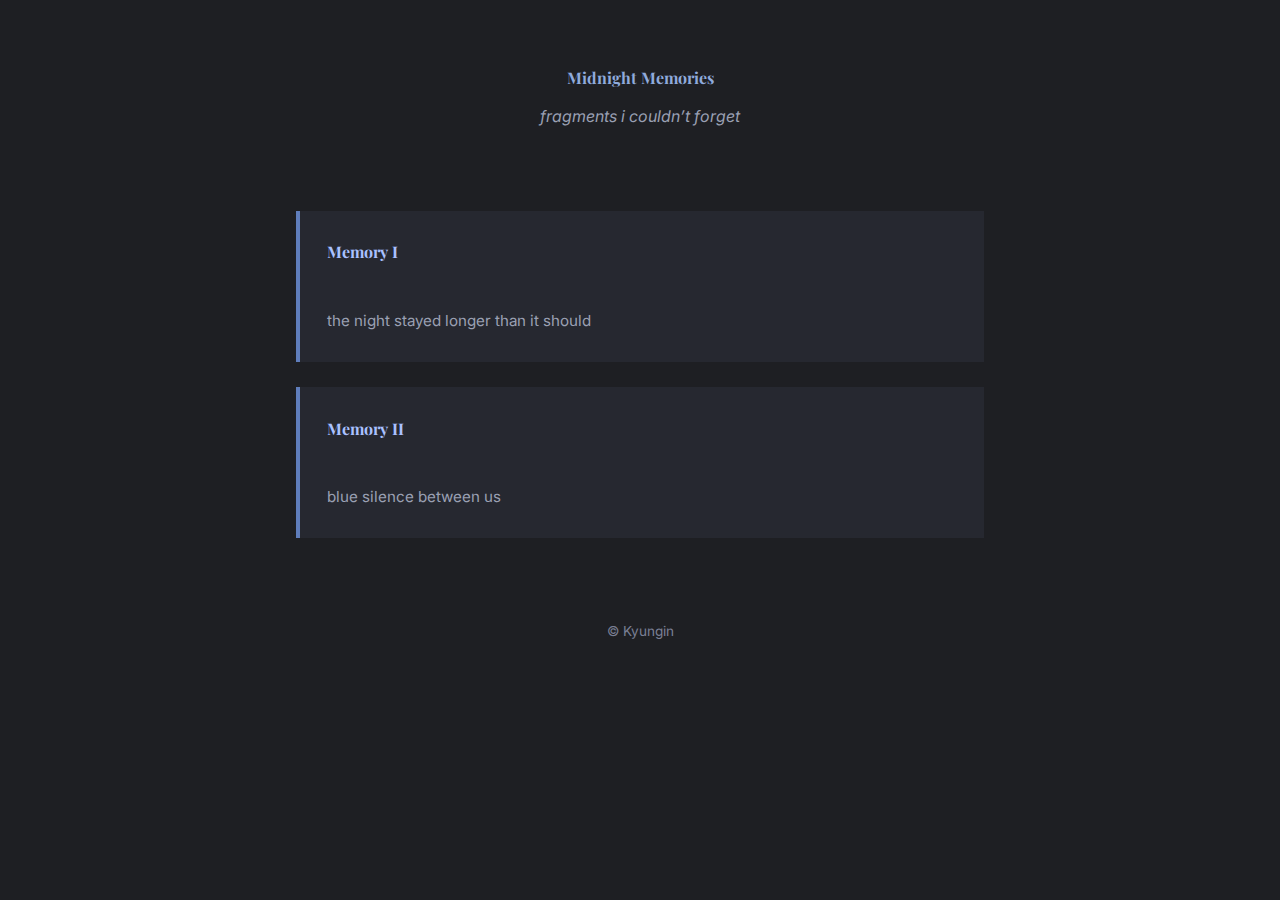
<file: index.html>
<!DOCTYPE html>
<html lang="en">
<head>
    <meta charset="UTF-8">
    <meta name="viewport" content="width=device-width, initial-scale=1.0">
    <title>Midnight Memories</title>
    <link rel="stylesheet" href="styles.css">
</head>
<body>

<header>
    <h1>Midnight Memories</h1>
    <p class="subtitle">fragments i couldn’t forget</p>
</header>

<main>
    <section class="memories">
        <a href="memories/memory1.html" class="memory">
            <h2>Memory I</h2>
            <p>the night stayed longer than it should</p>
        </a>

        <a href="memories/memory2.html" class="memory">
            <h2>Memory II</h2>
            <p>blue silence between us</p>
        </a>
    </section>
</main>

<footer>
    <p>© Kyungin</p>
</footer>

</body>
</html>
</file>
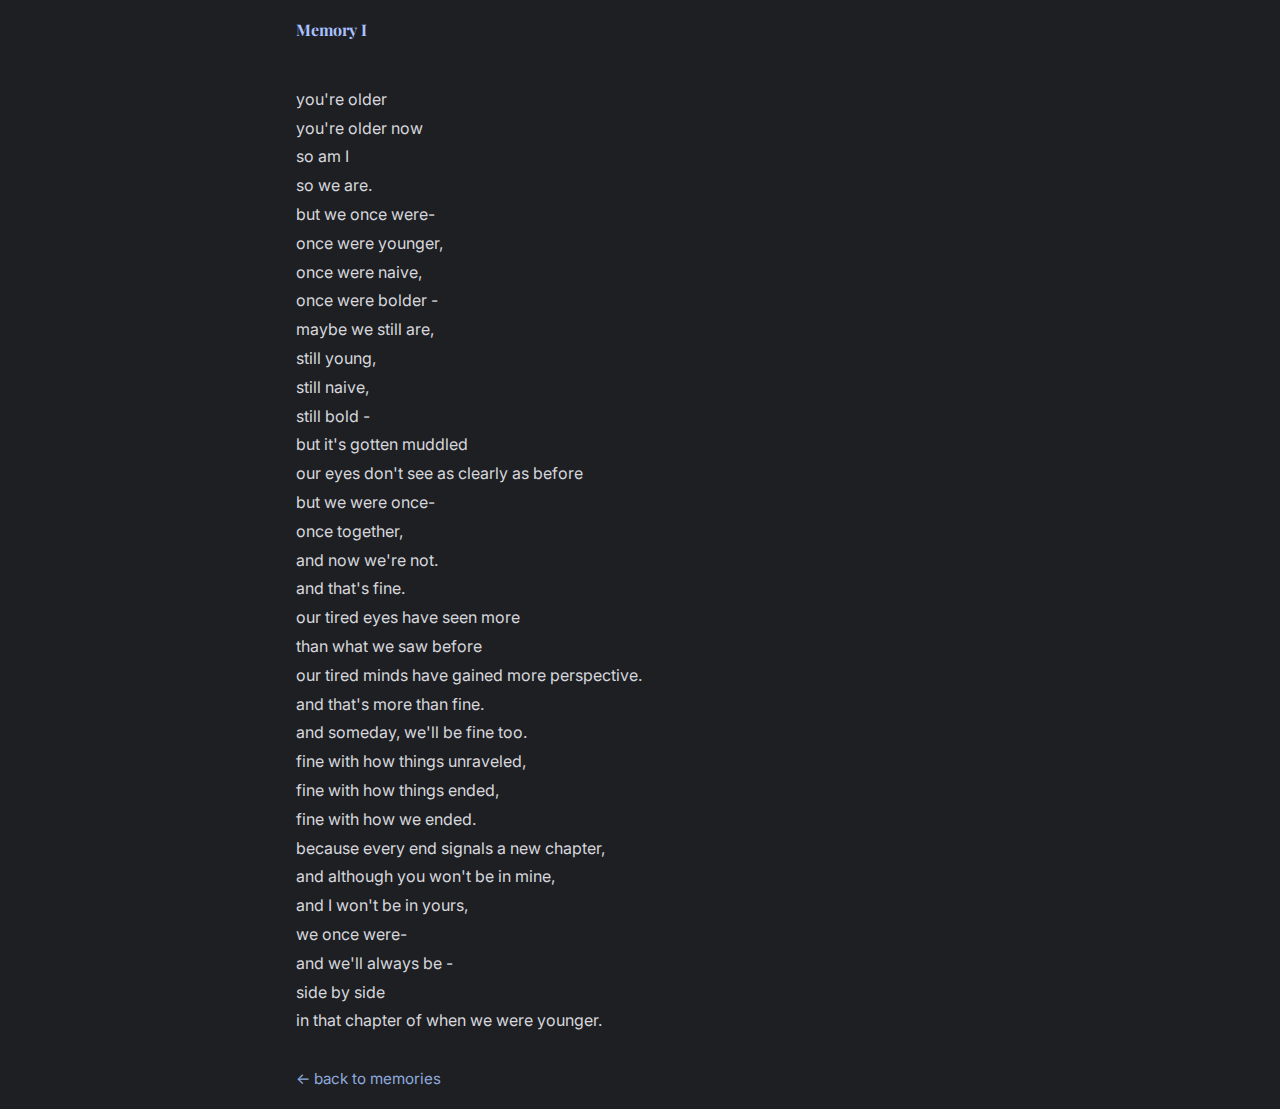
<file: memories/memory1.html>
<!DOCTYPE html>
<html lang="en">
<head>
    <meta charset="UTF-8">
    <title>Memory I</title>
    <link rel="stylesheet" href="../styles.css">
</head>
<body>

<main class="memories">
    <h2>Memory I</h2>
    <p>
        you're older<br>
        you're older now<br>
        so am I<br>
        so we are.<br>
        but we once were-<br>
        once were younger,<br>
        once were naive,<br>
        once were bolder -<br> 
        maybe we still are,<br>
        still young,<br>
        still naive,<br>
        still bold -<br>
        but it's gotten muddled<br>
        our eyes don't see as clearly as before<br>
        but we were once-<br>
        once together,<br>
        and now we're not. 
    </p> 
    <p>
        and that's fine.<br>
        our tired eyes have seen more<br>
        than what we saw before<br>
        our tired minds have gained more perspective.<br> 
        and that's more than fine.<br>
        and someday, we'll be fine too.<br>
        fine with how things unraveled,<br>
        fine with how things ended,<br>
        fine with how we ended.<br>
        because every end signals a new chapter,<br>
        and although you won't be in mine,<br>
        and I won't be in yours,<br> 
        we once were-<br>
        and we'll always be -<br>
        side by side<br>
        in that chapter of when we were younger.
       
    </p>

    <br>
    <a href="../index.html">← back to memories</a>
</main>

</body>
</html>
</file>
<file: styles.css>
@import url('https://fonts.googleapis.com/css2?family=Playfair+Display&family=Inter&display=swap');

/* ---------- RESET ---------- */
* {
    margin: 0;
    padding: 0;
    box-sizing: border-box;
}

/* ---------- BASE ---------- */
body {
    background-color: #1e1f23; /* deep charcoal */
    color: #d6d7dc;
    font-family: 'Inter', sans-serif;
    line-height: 1.8;
}

/* ---------- HEADER ---------- */
header {
    text-align: center;
    padding: 4rem 1rem;
}

header h1 {
    font-family: 'Playfair Display', serif;
    font-size: 1rem;
    color: #8faadc;
}

.subtitle {
    margin-top: 0.6rem;
    color: #9aa0b3;
    font-style: italic;
}

/* ---------- MAIN WRAPPER ---------- */
.memories {
    max-width: 720px;
    margin: auto;
    padding: 1rem 1rem;
}

/* ---------- MEMORY LIST (HOME) ---------- */
.memory {
    display: block;
    background-color: #262830;
    padding: 1.7rem;
    margin-bottom: 1.6rem;
    border-left: 4px solid #5f7dbb;
    text-decoration: none;
    color: inherit;
    transition: all 0.3s ease;
}

.memory:hover {
    background-color: #2d3140;
    transform: translateX(6px);
}

.memory h2 {
    font-family: 'Playfair Display', serif;
    color: #a9c1ff;
    margin-bottom: 0.4rem;
}

.memory p {
    color: #9aa0b3;
    font-size: 0.95rem;
}

/* ---------- POEM PAGE ---------- */
.memories h2 {
    font-family: 'Playfair Display', serif;
    color: #a9c1ff;
    font-size: 1rem;
    margin-bottom: 2.5rem;
}

/* ---------- STANZAS ---------- */
.stanza {
    margin-bottom: 2.5rem; /* BIG poetic spacing */
    white-space: pre-line;
    font-size: 1.05rem;
    color: #d6d7dc;
}

/* ---------- LINKS ---------- */
a {
    color: #8faadc;
    text-decoration: none;
    font-size: 0.95rem;
}

a:hover {
    text-decoration: underline;
}

/* ---------- FOOTER ---------- */
footer {
    text-align: center;
    padding: 2.5rem;
    font-size: 0.85rem;
    color: #7a7f95;
}
</file>
